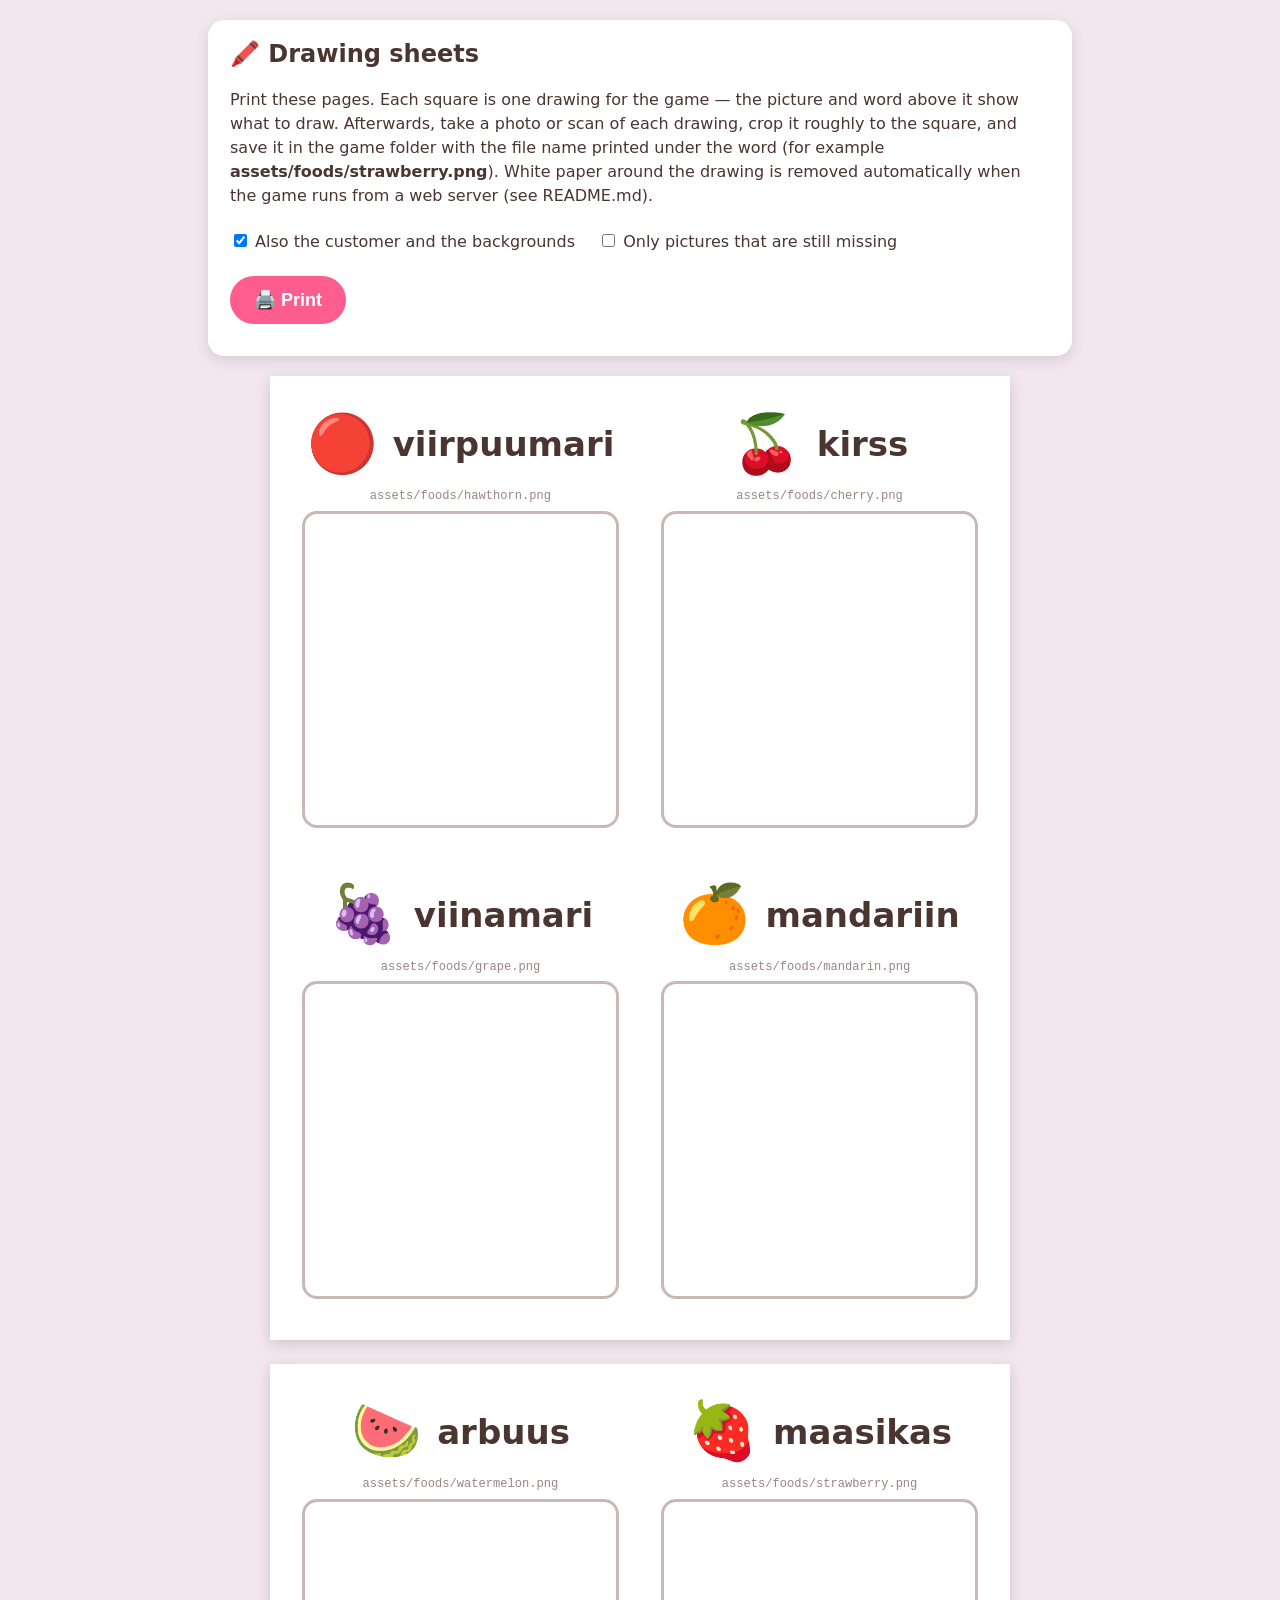
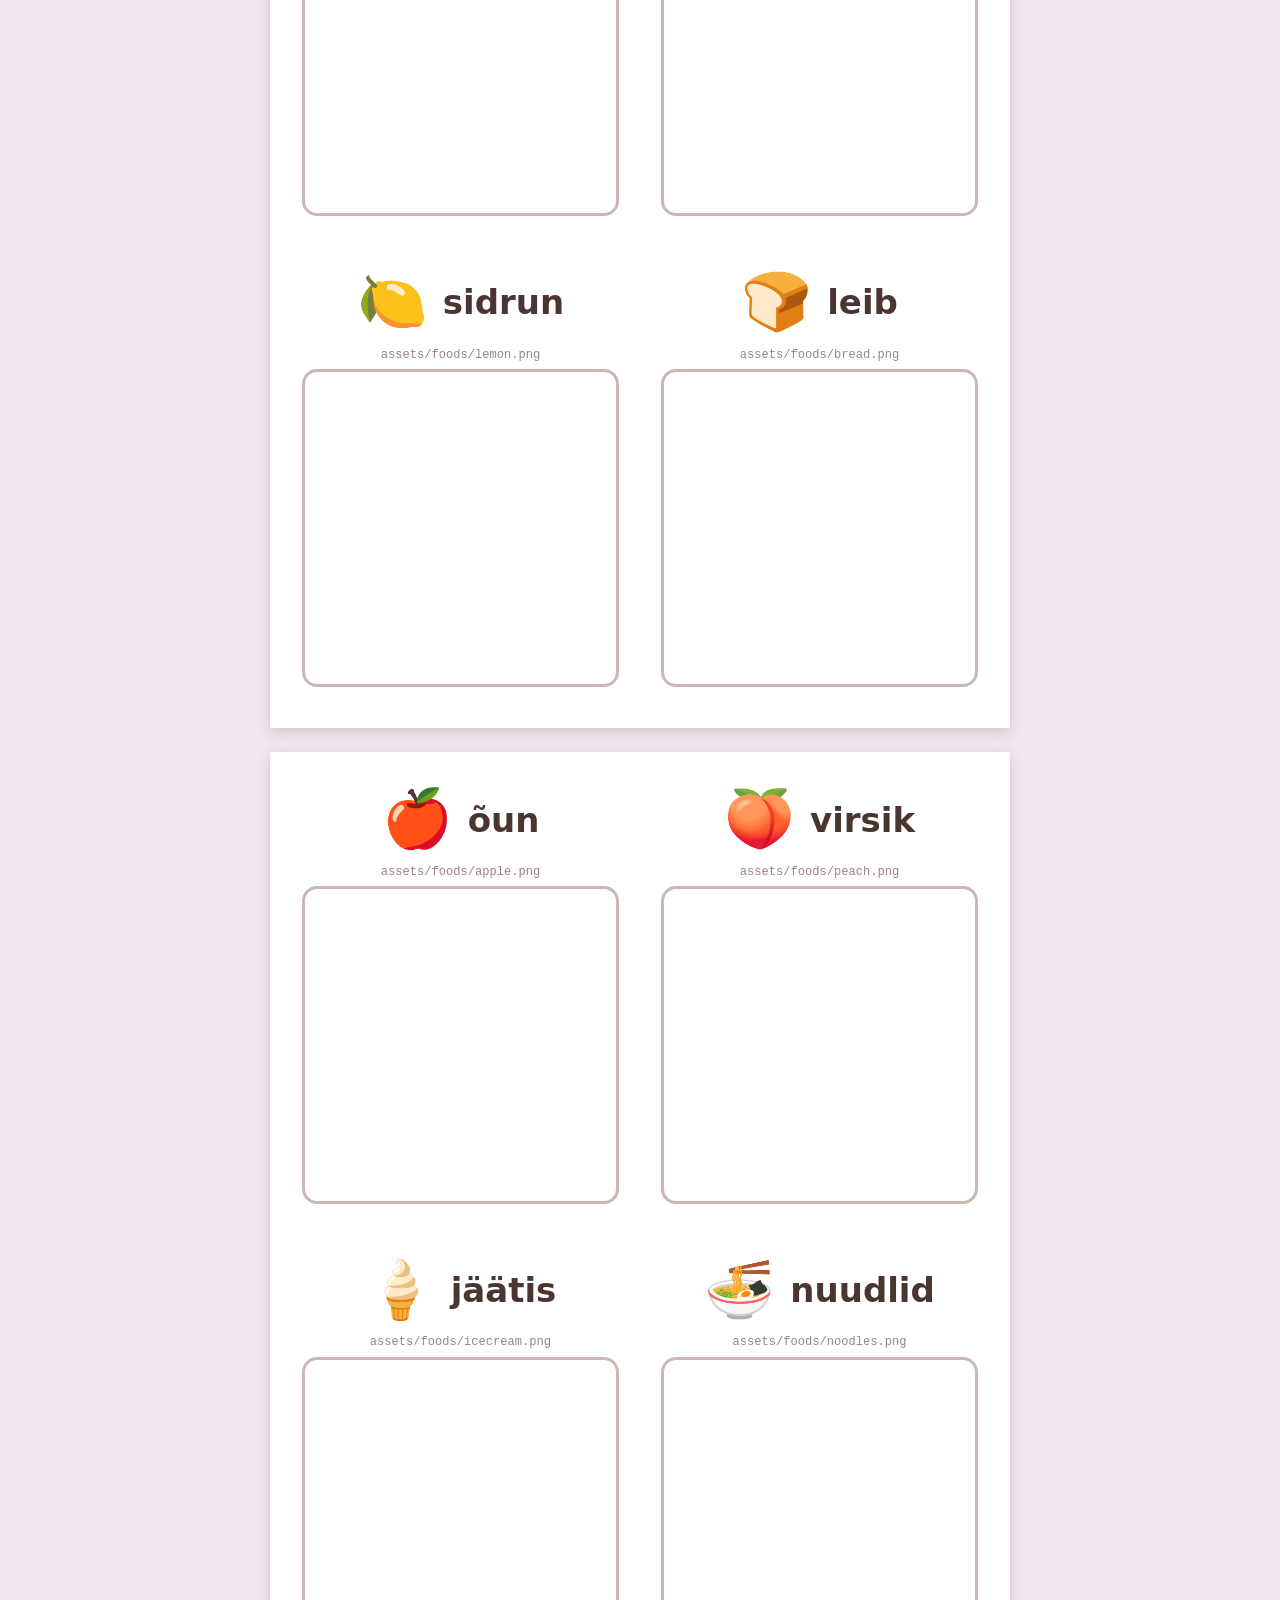
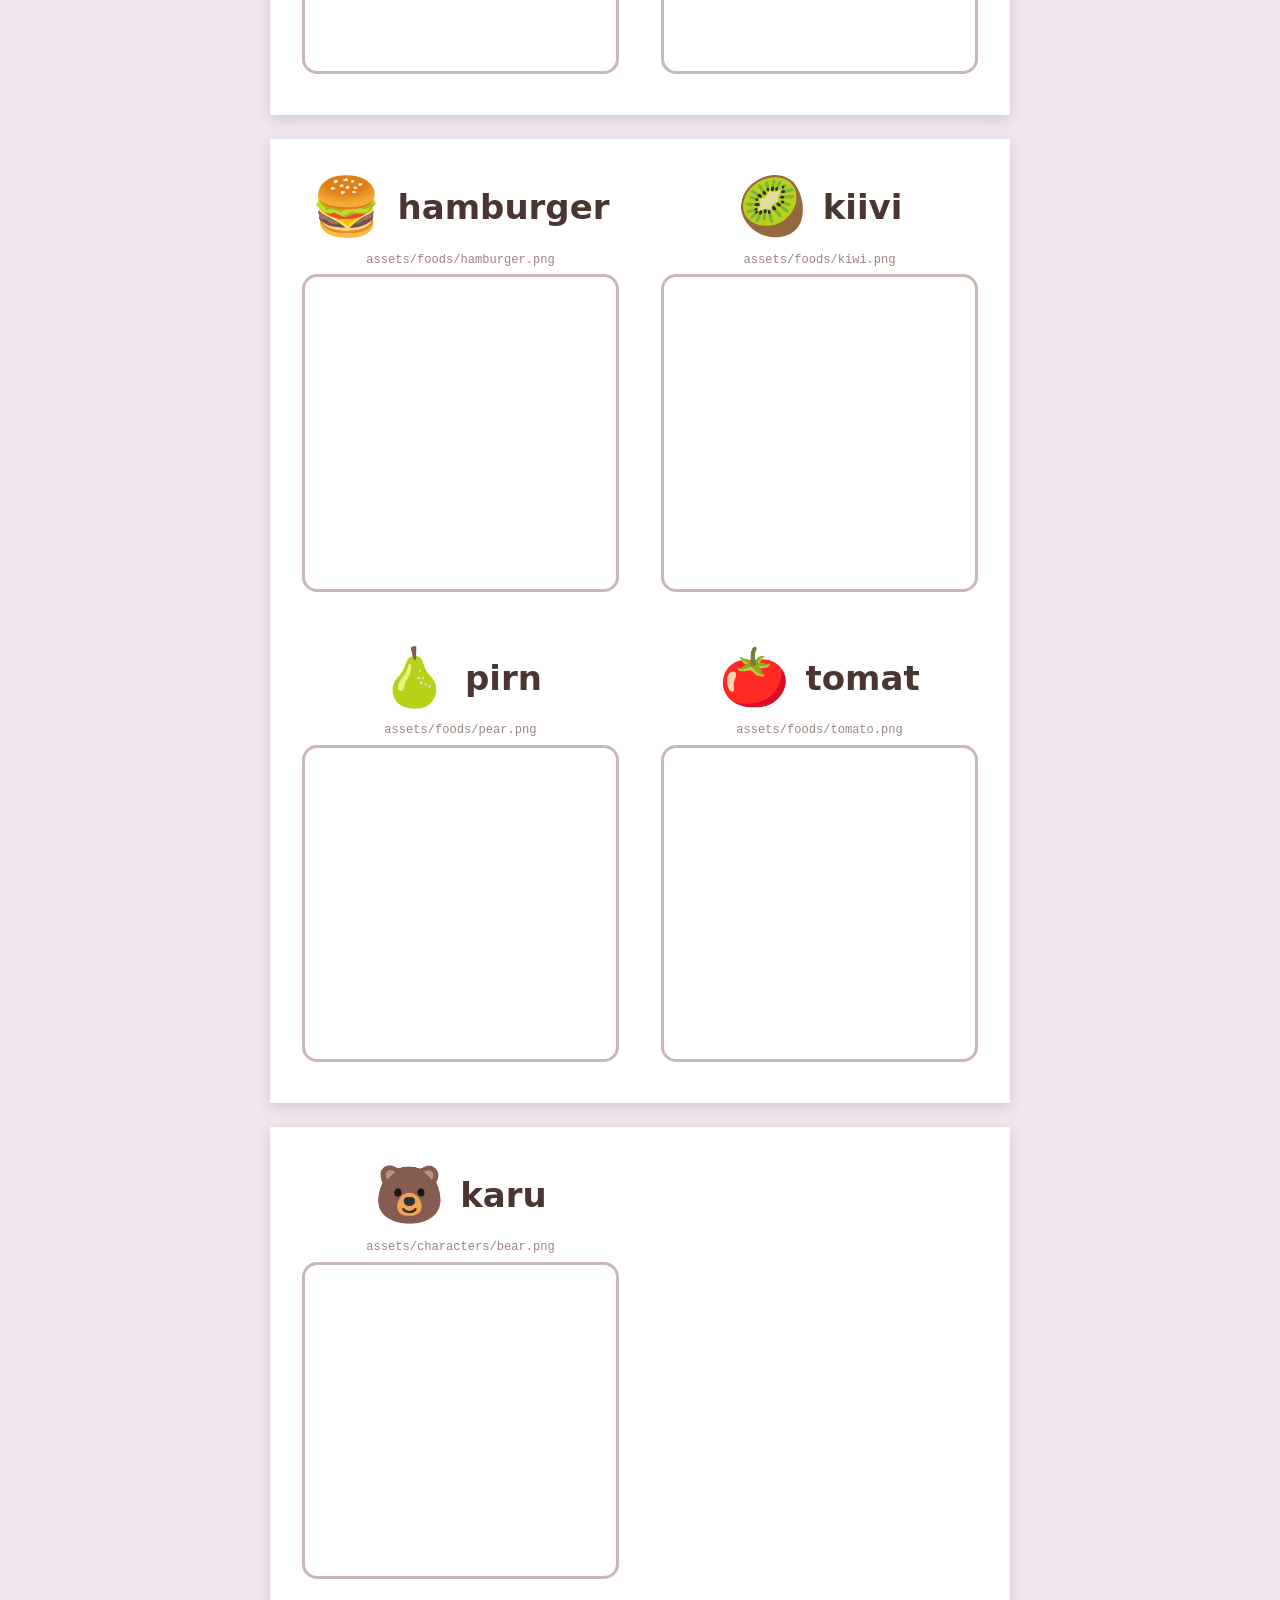
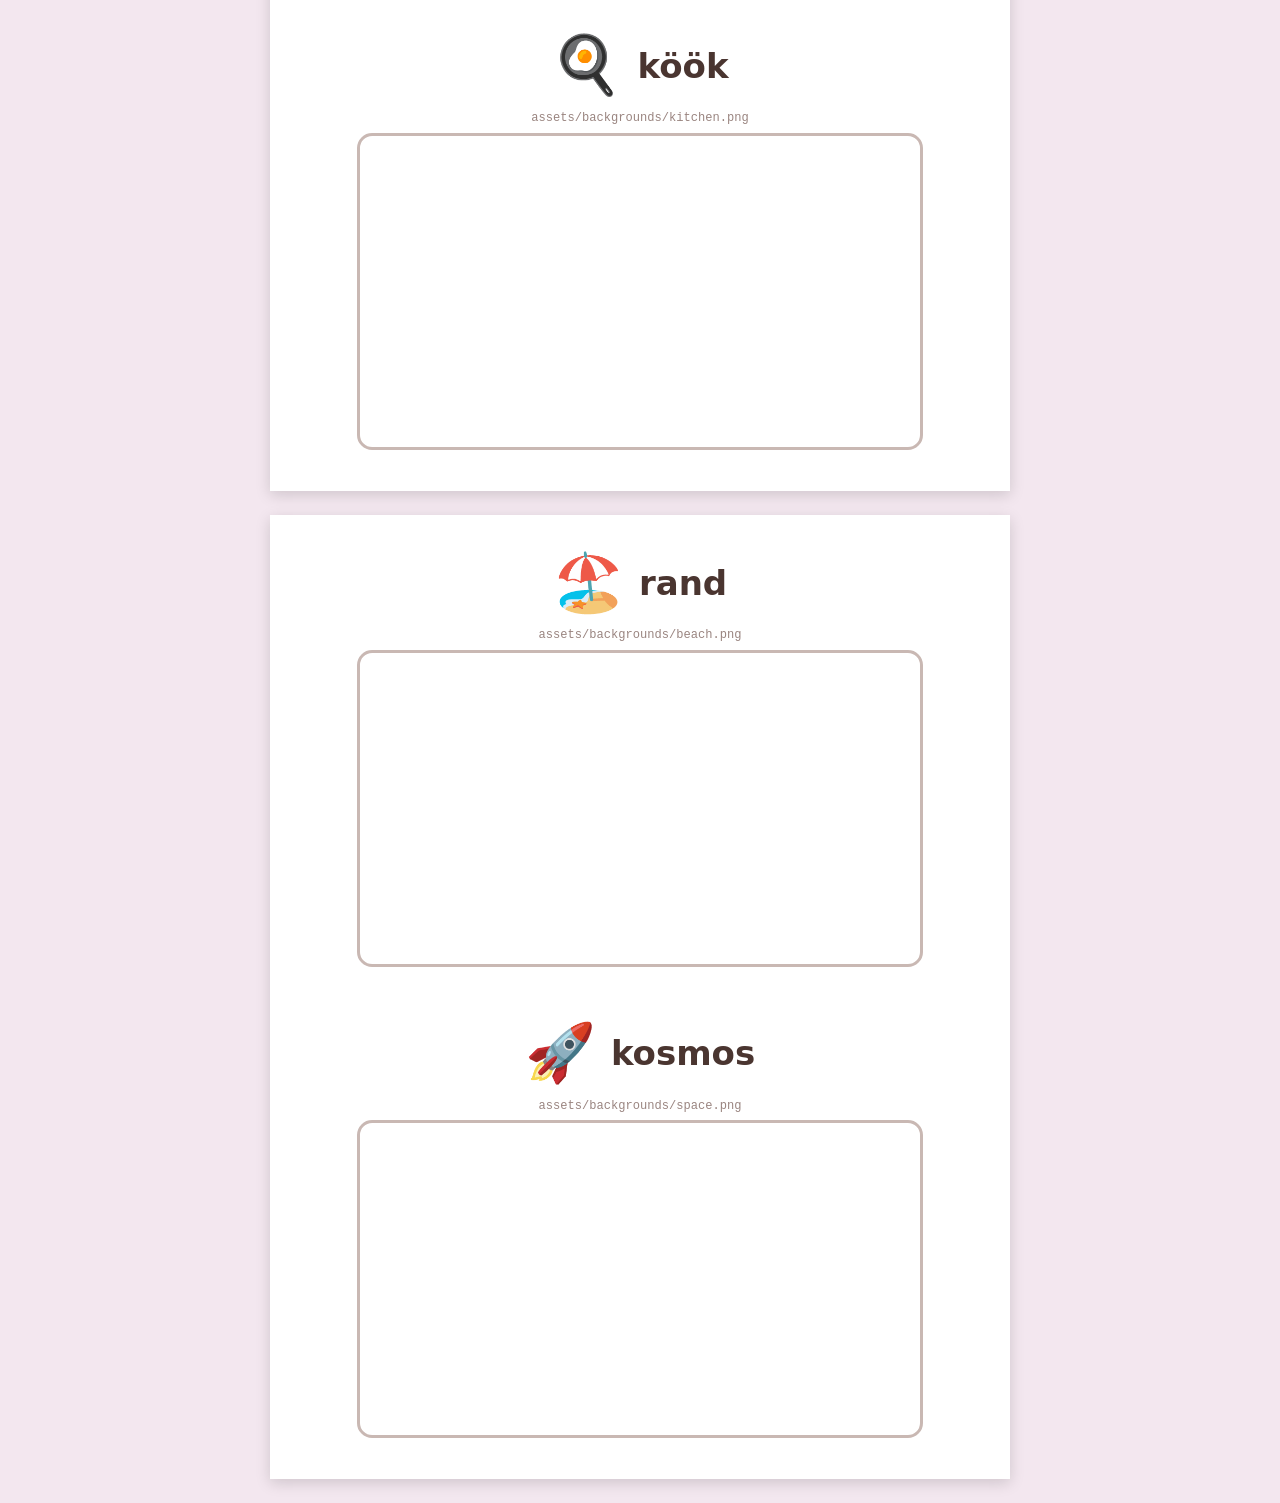
<file: drawing-sheets.html>
<!DOCTYPE html>
<html lang="en">
<head>
  <meta charset="utf-8">
  <meta name="viewport" content="width=device-width, initial-scale=1">
  <title>Drawing sheets</title>
  <style>
    /* ---------- On screen: sheets of paper with a print button ---------- */
    body {
      margin: 0;
      background: #f3e7ef;
      color: #4a3530;
      font-family: "Chalkboard SE", "Comic Sans MS", "Comic Neue", "Trebuchet MS", system-ui, sans-serif;
    }
    .emoji { font-family: "Apple Color Emoji", "Segoe UI Emoji", "Noto Color Emoji", sans-serif; }
    #controls {
      max-width: 820px;
      margin: 20px auto;
      padding: 16px 22px;
      background: #fff;
      border-radius: 16px;
      box-shadow: 0 4px 14px rgba(0, 0, 0, 0.12);
      font-family: system-ui, -apple-system, "Segoe UI", Roboto, sans-serif;
      line-height: 1.5;
    }
    #controls h1 { margin: 0 0 6px; font-size: 24px; }
    #controls label { display: inline-block; margin: 6px 18px 6px 0; }
    #print-button {
      min-height: 48px;
      padding: 0 24px;
      border: none;
      border-radius: 24px;
      background: #ff5d8f;
      color: #fff;
      font-size: 18px;
      font-weight: bold;
      cursor: pointer;
    }
    .page {
      box-sizing: border-box;
      width: 196mm;
      height: 255mm;
      margin: 0 auto 24px;
      padding: 6mm;
      background: #fff;
      box-shadow: 0 4px 14px rgba(0, 0, 0, 0.15);
      display: grid;
      grid-template-columns: 1fr 1fr;
      grid-template-rows: 1fr 1fr;
      grid-gap: 6mm;
    }
    .cell {
      display: flex;
      flex-direction: column;
      align-items: center;
      overflow: hidden;
    }
    .cell.wide { grid-column: span 2; }
    .label {
      display: flex;
      align-items: center;
      justify-content: center;
      height: 24mm;
    }
    .label .emoji { font-size: 15mm; line-height: 1; margin-right: 4mm; }
    .label .word { font-size: 9mm; font-weight: bold; }
    .file {
      font-family: ui-monospace, Menlo, Consolas, monospace;
      font-size: 3.2mm;
      color: #9a8580;
      margin-bottom: 2mm;
    }
    .box {
      box-sizing: border-box;
      width: 84mm;
      height: 84mm;
      border: 0.8mm solid #c9b8b3;
      border-radius: 4mm;
    }
    .cell.wide .box { width: 150mm; height: 84mm; }

    /* ---------- On paper ---------- */
    @page { margin: 10mm; }
    @media print {
      body { background: #fff; }
      #controls { display: none; }
      .page {
        margin: 0;
        box-shadow: none;
        page-break-after: always;
        break-after: page;
      }
      .page:last-child { page-break-after: auto; break-after: auto; }
    }
  </style>
</head>
<body>

  <div id="controls">
    <h1>🖍️ Drawing sheets</h1>
    <p>Print these pages. Each square is one drawing for the game — the picture and word above it show what to draw.
       Afterwards, take a photo or scan of each drawing, crop it roughly to the square, and save it in the
       game folder with the file name printed under the word (for example <b>assets/foods/strawberry.png</b>).
       White paper around the drawing is removed automatically when the game runs from a web server (see README.md).</p>
    <label><input type="checkbox" id="with-extras" checked> Also the customer and the backgrounds</label>
    <label><input type="checkbox" id="only-missing"> Only pictures that are still missing</label>
    <p><button id="print-button" type="button">🖨️ Print</button></p>
  </div>

  <div id="sheets"></div>

  <!-- The foods and names come from the same settings file as the game -->
  <script src="config.js"></script>
  <script>
    // Every picture to draw: foods first, then (optionally) the customer and the backgrounds.
    function picturesToDraw(withExtras) {
      var list = [];
      var foods = CONFIG.starterFoods.slice();
      CONFIG.levels.forEach(function (level) { foods = foods.concat(level.foods); });
      foods.forEach(function (food) {
        list.push({ emoji: food.emoji, word: food.word, file: "assets/foods/" + food.id + ".png", wide: false });
      });
      if (withExtras) {
        var c = CONFIG.customer;
        list.push({ emoji: c.emoji, word: c.word, file: "assets/characters/" + c.id + ".png", wide: false });
        CONFIG.levels.forEach(function (level) {
          list.push({ emoji: level.icon || "🖼️", word: level.name || level.id, file: "assets/backgrounds/" + level.id + ".png", wide: true });
        });
      }
      return list;
    }

    // Does the picture already exist? (Tries the same file types as the game.)
    function exists(file) {
      var base = file.replace(/\.png$/, "");
      var types = CONFIG.imageTypes || ["png"];
      return types.reduce(function (chain, type) {
        return chain.then(function (found) {
          if (found) return true;
          return new Promise(function (resolve) {
            var img = new Image();
            img.onload = function () { resolve(true); };
            img.onerror = function () { resolve(false); };
            img.src = base + "." + type;
          });
        });
      }, Promise.resolve(false));
    }

    // Build the pages: 4 squares per page (a background takes 2 spaces).
    async function build() {
      var sheets = document.getElementById("sheets");
      var withExtras = document.getElementById("with-extras").checked;
      var onlyMissing = document.getElementById("only-missing").checked;
      var items = picturesToDraw(withExtras);
      if (onlyMissing) {
        var keep = await Promise.all(items.map(function (item) { return exists(item.file); }));
        items = items.filter(function (item, i) { return !keep[i]; });
      }
      sheets.innerHTML = "";
      var page = null;
      var used = 4;
      items.forEach(function (item) {
        var size = item.wide ? 2 : 1;
        if (used + size > 4) {
          page = document.createElement("div");
          page.className = "page";
          sheets.appendChild(page);
          used = 0;
        }
        used += size;
        var cell = document.createElement("div");
        cell.className = "cell" + (item.wide ? " wide" : "");
        cell.innerHTML =
          '<div class="label"><span class="emoji"></span><span class="word"></span></div>' +
          '<div class="file"></div><div class="box"></div>';
        cell.querySelector(".emoji").textContent = item.emoji;
        cell.querySelector(".word").textContent = item.word;
        cell.querySelector(".file").textContent = item.file;
        page.appendChild(cell);
      });
      if (items.length === 0) {
        sheets.innerHTML = '<p style="text-align:center">Every picture already has a drawing. 🎉</p>';
      }
    }

    document.getElementById("with-extras").addEventListener("change", build);
    document.getElementById("only-missing").addEventListener("change", build);
    document.getElementById("print-button").addEventListener("click", function () { window.print(); });
    document.title = "Drawing sheets — " + CONFIG.title;
    build();
  </script>
</body>
</html>
</file>
